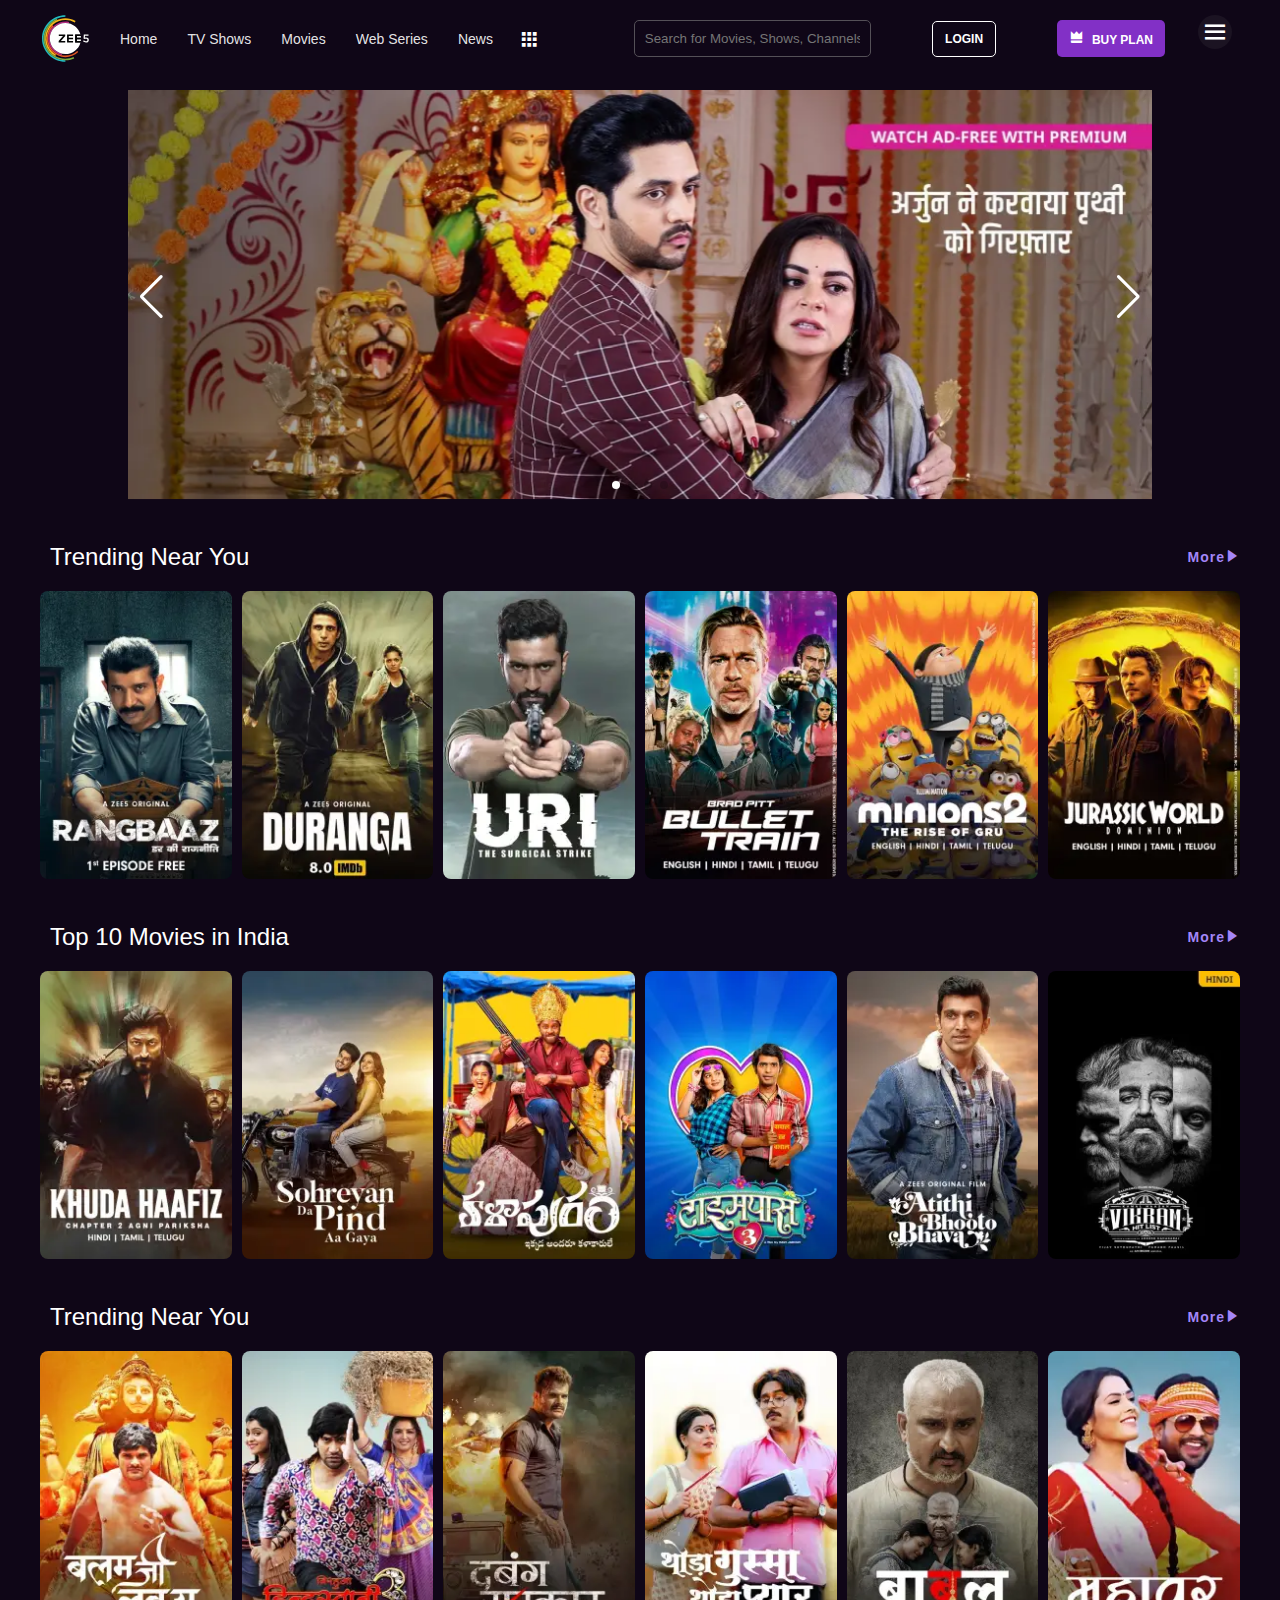
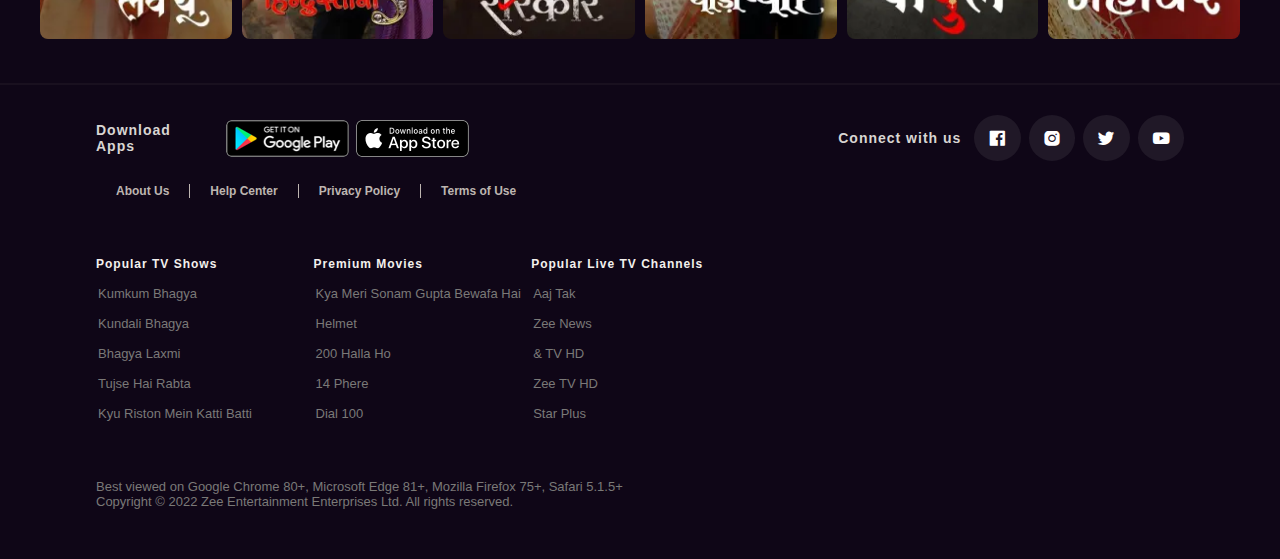
<file: index.html>
<!DOCTYPE html>
<html lang="en">
  <head>
    <meta charset="UTF-8" />
    <meta http-equiv="X-UA-Compatible" content="IE=edge" />
    <meta name="viewport" content="width=device-width, initial-scale=1.0" />
    <title>
      ZEE5 - Watch TV Shows, 100+ Originals, Movies, News &amp; Live TV Online
    </title>
    <link
      href="https://unpkg.com/boxicons@2.1.4/css/boxicons.min.css"
      rel="stylesheet"
    />
    <link
      rel="stylesheet"
      href="https://cdn.jsdelivr.net/npm/swiper@8/swiper-bundle.min.css"
    />
    <link rel="stylesheet" href="CSS/style.css" />
    <link rel="stylesheet" href="CSS/responsive.css" />
  </head>
  <body>
    <header>
      <nav>
        <div class="logo">
          <img src="images/ZEE5_logo.svg" alt="" />
        </div>
        <div class="menubar">
          <a href="index.html">Home</a><a href="tvshows.html">TV Shows</a
          ><a href="movies.html">Movies</a
          ><a href="webseries.html">Web Series</a><a href="news.html">News</a>
          <i class="bx bxs-grid"></i>
        </div>
        <div class="searchbar">
          <input
            type="text"
            name="search"
            placeholder="Search for Movies, Shows, Channels etc."
          />
          <a href="login.html"> <button class="login">LOGIN</button></a>
          <button class="buy_plan"><i class="bx bxs-crown"></i>BUY PLAN</button>
        </div>
        <div class="hamburger">
          <i class="bx bx-menu"></i>
        </div>
      </nav>
    </header>
    <main>
      <!-- slider part  -->
      <div class="container">
        <div class="swiper">
          <!-- Additional required wrapper -->
          <div class="swiper-wrapper">
            <!-- Slides -->
            <div class="swiper-slide">
              <img src="images/img1.webp" alt="" />
            </div>
            <div class="swiper-slide">
              <img src="images/img2.webp" alt="" />
            </div>
            <div class="swiper-slide">
              <img src="images/img3.webp" alt="" />
            </div>
            <div class="swiper-slide">
              <img src="images/img4.webp" alt="" />
            </div>
          </div>
          <!-- If we need pagination -->
          <div class="swiper-pagination"></div>

          <!-- If we need navigation buttons -->
          <div class="swiper-button-prev"></div>
          <div class="swiper-button-next"></div>
        </div>
      </div>

      <!-- card part -->
      <div class="card_container">
        <div class="card_heading">
          <h2>Trending Near You</h2>
          <h4>More<i class="bx bxs-right-arrow"></i></h4>
        </div>
        <div class="cards"><img src="images/card1.webp" alt="" /></div>
        <div class="cards"><img src="images/card2.webp" alt="" /></div>
        <div class="cards"><img src="images/card3.webp" alt="" /></div>
        <div class="cards"><img src="images/card4.webp" alt="" /></div>
        <div class="cards"><img src="images/card5.webp" alt="" /></div>
        <div class="cards"><img src="images/card6.webp" alt="" /></div>
      </div>
      <div class="card_container">
        <div class="card_heading">
          <h2>Top 10 Movies in India</h2>
          <h4>More<i class="bx bxs-right-arrow"></i></h4>
        </div>
        <div class="cards"><img src="images/card7.webp" alt="" /></div>
        <div class="cards"><img src="images/card8.webp" alt="" /></div>
        <div class="cards"><img src="images/card9.webp" alt="" /></div>
        <div class="cards"><img src="images/card10.webp" alt="" /></div>
        <div class="cards"><img src="images/card11.webp" alt="" /></div>
        <div class="cards"><img src="images/card12.webp" alt="" /></div>
      </div>
      <div class="card_container">
        <div class="card_heading">
          <h2>Trending Near You</h2>
          <h4>More<i class="bx bxs-right-arrow"></i></h4>
        </div>
        <div class="cards"><img src="images/card13.webp" alt="" /></div>
        <div class="cards"><img src="images/card14.webp" alt="" /></div>
        <div class="cards"><img src="images/card15.webp" alt="" /></div>
        <div class="cards"><img src="images/card16.webp" alt="" /></div>
        <div class="cards"><img src="images/card17.webp" alt="" /></div>
        <div class="cards"><img src="images/card18.webp" alt="" /></div>
      </div>
    </main>
    <hr />
    <!-- footer part  -->
    <footer>
      <div class="footerbox">
        <div class="media_connect">
          <h4>Download Apps</h4>
          <img src="play_store_img.png" alt="" />
          <img src="appstore_img.png" alt="" />
          <h4 id="media_heading">Connect with us</h4>
          <i id="fb" class="bx bxl-facebook-square"></i>
          <i id="insta" class="bx bxl-instagram-alt"></i>
          <i id="twitter" class="bx bxl-twitter"></i>
          <i id="youtube" class="bx bxl-youtube"></i>
        </div>
        <div class="site_info">
          <a id="about_page" href="#">About Us</a><a href="#">Help Center</a
          ><a href="#">Privacy Policy</a><a href="#">Terms of Use</a>
        </div>
        <div class="show-categories">
          <div class="shows">
            <h4 class="show_heading">Popular TV Shows</h4>
            <h4 class="show_content">Kumkum Bhagya</h4>
            <h4 class="show_content">Kundali Bhagya</h4>
            <h4 class="show_content">Bhagya Laxmi</h4>
            <h4 class="show_content">Tujse Hai Rabta</h4>
            <h4 class="show_content">Kyu Riston Mein Katti Batti</h4>
          </div>
          <div class="shows">
            <h4 class="show_heading">Premium Movies</h4>
            <h4 class="show_content">Kya Meri Sonam Gupta Bewafa Hai</h4>
            <h4 class="show_content">Helmet</h4>
            <h4 class="show_content">200 Halla Ho</h4>
            <h4 class="show_content">14 Phere</h4>
            <h4 class="show_content">Dial 100</h4>
          </div>
          <div class="shows">
            <h4 class="show_heading">Popular Live TV Channels</h4>
            <h4 class="show_content">Aaj Tak</h4>
            <h4 class="show_content">Zee News</h4>
            <h4 class="show_content">& TV HD</h4>
            <h4 class="show_content">Zee TV HD</h4>
            <h4 class="show_content">Star Plus</h4>
          </div>
        </div>
        <p>
          Best viewed on Google Chrome 80+, Microsoft Edge 81+, Mozilla Firefox
          75+, Safari 5.1.5+ Copyright © 2022 Zee Entertainment Enterprises Ltd.
          All rights reserved.
        </p>
      </div>
    </footer>
    <script src="https://cdn.jsdelivr.net/npm/swiper@8/swiper-bundle.min.js"></script>
  </body>
</html>

<script src="JS/index.js"></script>
</file>
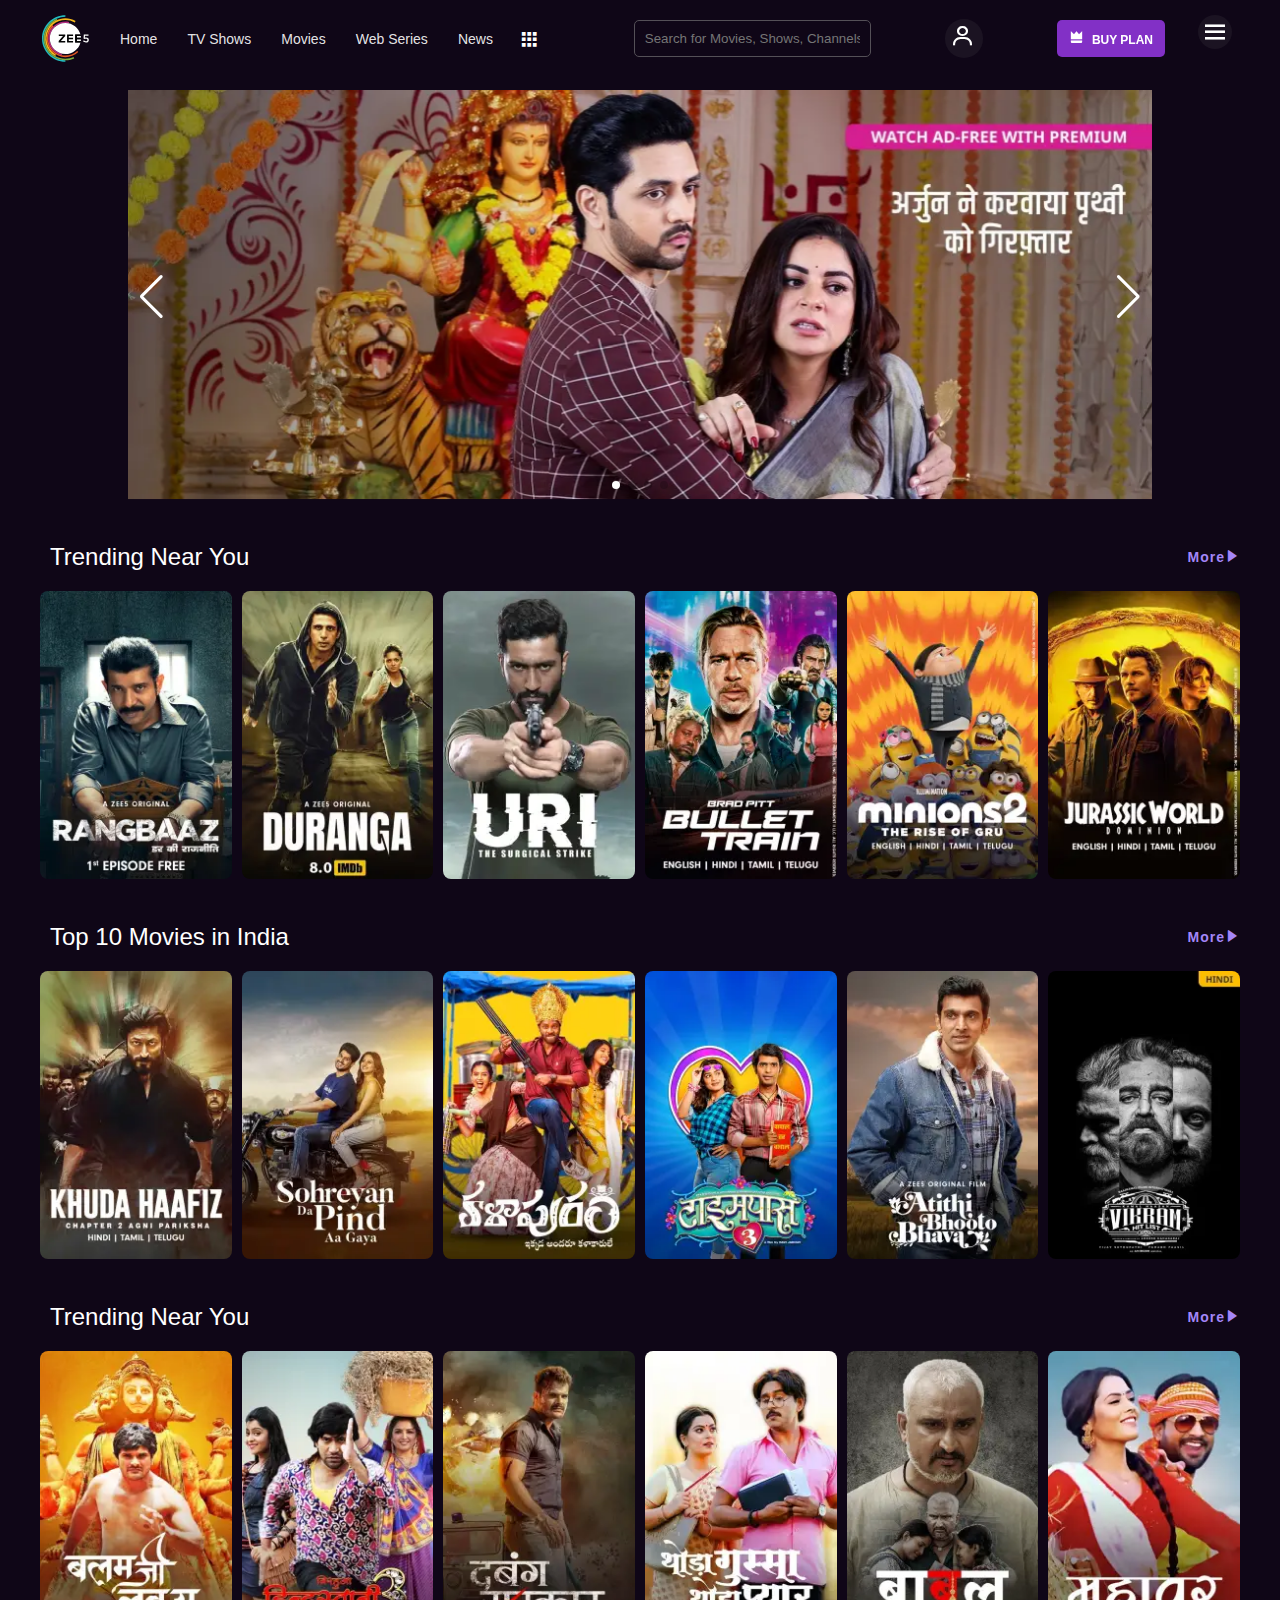
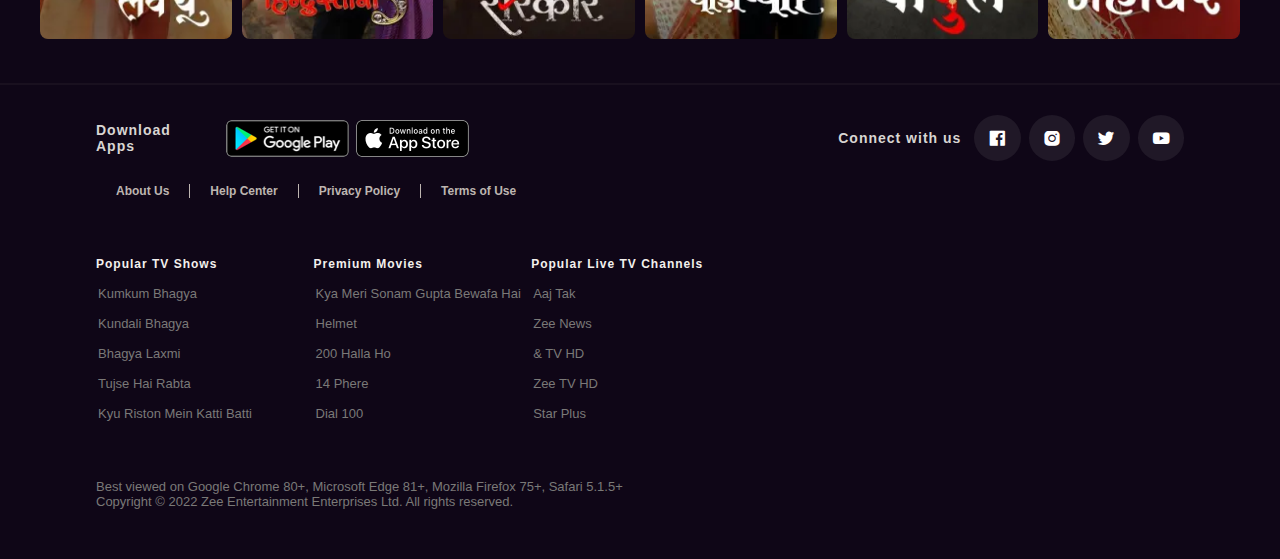
<file: home.html>
<!DOCTYPE html>
<html lang="en">
  <head>
    <meta charset="UTF-8" />
    <meta http-equiv="X-UA-Compatible" content="IE=edge" />
    <meta name="viewport" content="width=device-width, initial-scale=1.0" />
    <title>
      ZEE5 - Watch TV Shows, 100+ Originals, Movies, News &amp; Live TV Online
    </title>
    <link
      href="https://unpkg.com/boxicons@2.1.4/css/boxicons.min.css"
      rel="stylesheet"
    />
    <link
      rel="stylesheet"
      href="https://cdn.jsdelivr.net/npm/swiper@8/swiper-bundle.min.css"
    />
    <link rel="stylesheet" href="CSS/style.css" />
    <link rel="stylesheet" href="CSS/responsive.css" />
  </head>
  <body>
    <header>
      <nav>
        <div class="logo">
          <img src="images/ZEE5_logo.svg" alt="" />
        </div>
        <div class="menubar">
          <a href="index.html">Home</a><a href="tvshows.html">TV Shows</a
          ><a href="movies.html">Movies</a
          ><a href="webseries.html">Web Series</a><a href="news.html">News</a>
          <i class="bx bxs-grid"></i>
        </div>
        <div class="searchbar">
          <input
            type="text"
            name="search"
            placeholder="Search for Movies, Shows, Channels etc."
          />
          <div id="user">
            <span onclick="userMenu()" id="userid"
              ><i class="bx bx-user"></i
            ></span>
            <span id="usertext">My Profile</span>
          </div>
          <div id="userDetails">
            <button onclick="cutDiv()">X</button>
            <div id="userNumber">
              <i class="bx bx-user"></i>
              <span id="number"></span>
            </div>
            <div id="dropdown">
              <input
                type="text"
                class="textBox"
                placeholder="My Account"
                readonly
              />
              <div class="option">
                <div><a href="#">My Watchlist</a></div>
                <div><a href="#">My Subscription</a></div>
                <div><a href="#">My Rentals</a></div>
                <div><a href="#">My transactions</a></div>
                <div><a href="index.html">Logout</a></div>
              </div>
            </div>
          </div>

          <button class="buy_plan"><i class="bx bxs-crown"></i>BUY PLAN</button>
        </div>
        <div class="hamburger">
          <i class="bx bx-menu"></i>
        </div>
      </nav>
    </header>

    <main>
      <!-- slider part  -->
      <div class="container">
        <div class="swiper">
          <!-- Additional required wrapper -->
          <div class="swiper-wrapper">
            <!-- Slides -->
            <div class="swiper-slide">
              <img src="images/img1.webp" alt="" />
            </div>
            <div class="swiper-slide">
              <img src="images/img2.webp" alt="" />
            </div>
            <div class="swiper-slide">
              <img src="images/img3.webp" alt="" />
            </div>
            <div class="swiper-slide">
              <img src="images/img4.webp" alt="" />
            </div>
          </div>
          <!-- If we need pagination -->
          <div class="swiper-pagination"></div>

          <!-- If we need navigation buttons -->
          <div class="swiper-button-prev"></div>
          <div class="swiper-button-next"></div>
        </div>
      </div>

      <!-- card part -->
      <div class="card_container">
        <div class="card_heading">
          <h2>Trending Near You</h2>
          <h4>More<i class="bx bxs-right-arrow"></i></h4>
        </div>
        <div class="cards"><img src="images/card1.webp" alt="" /></div>
        <div class="cards"><img src="images/card2.webp" alt="" /></div>
        <div class="cards"><img src="images/card3.webp" alt="" /></div>
        <div class="cards"><img src="images/card4.webp" alt="" /></div>
        <div class="cards"><img src="images/card5.webp" alt="" /></div>
        <div class="cards"><img src="images/card6.webp" alt="" /></div>
      </div>
      <div class="card_container">
        <div class="card_heading">
          <h2>Top 10 Movies in India</h2>
          <h4>More<i class="bx bxs-right-arrow"></i></h4>
        </div>
        <div class="cards"><img src="images/card7.webp" alt="" /></div>
        <div class="cards"><img src="images/card8.webp" alt="" /></div>
        <div class="cards"><img src="images/card9.webp" alt="" /></div>
        <div class="cards"><img src="images/card10.webp" alt="" /></div>
        <div class="cards"><img src="images/card11.webp" alt="" /></div>
        <div class="cards"><img src="images/card12.webp" alt="" /></div>
      </div>
      <div class="card_container">
        <div class="card_heading">
          <h2>Trending Near You</h2>
          <h4>More<i class="bx bxs-right-arrow"></i></h4>
        </div>
        <div class="cards"><img src="images/card13.webp" alt="" /></div>
        <div class="cards"><img src="images/card14.webp" alt="" /></div>
        <div class="cards"><img src="images/card15.webp" alt="" /></div>
        <div class="cards"><img src="images/card16.webp" alt="" /></div>
        <div class="cards"><img src="images/card17.webp" alt="" /></div>
        <div class="cards"><img src="images/card18.webp" alt="" /></div>
      </div>
    </main>
    <hr />
    <!-- footer part  -->
    <footer>
      <div class="footerbox">
        <div class="media_connect">
          <h4>Download Apps</h4>
          <img src="images/play_store_img.png" alt="" />
          <img src="images/appstore_img.png" alt="" />
          <h4 id="media_heading">Connect with us</h4>
          <i id="fb" class="bx bxl-facebook-square"></i>
          <i id="insta" class="bx bxl-instagram-alt"></i>
          <i id="twitter" class="bx bxl-twitter"></i>
          <i id="youtube" class="bx bxl-youtube"></i>
        </div>
        <div class="site_info">
          <a id="about_page" href="#">About Us</a><a href="#">Help Center</a
          ><a href="#">Privacy Policy</a><a href="#">Terms of Use</a>
        </div>
        <div class="show-categories">
          <div class="shows">
            <h4 class="show_heading">Popular TV Shows</h4>
            <h4 class="show_content">Kumkum Bhagya</h4>
            <h4 class="show_content">Kundali Bhagya</h4>
            <h4 class="show_content">Bhagya Laxmi</h4>
            <h4 class="show_content">Tujse Hai Rabta</h4>
            <h4 class="show_content">Kyu Riston Mein Katti Batti</h4>
          </div>
          <div class="shows">
            <h4 class="show_heading">Premium Movies</h4>
            <h4 class="show_content">Kya Meri Sonam Gupta Bewafa Hai</h4>
            <h4 class="show_content">Helmet</h4>
            <h4 class="show_content">200 Halla Ho</h4>
            <h4 class="show_content">14 Phere</h4>
            <h4 class="show_content">Dial 100</h4>
          </div>
          <div class="shows">
            <h4 class="show_heading">Popular Live TV Channels</h4>
            <h4 class="show_content">Aaj Tak</h4>
            <h4 class="show_content">Zee News</h4>
            <h4 class="show_content">& TV HD</h4>
            <h4 class="show_content">Zee TV HD</h4>
            <h4 class="show_content">Star Plus</h4>
          </div>
        </div>
        <p>
          Best viewed on Google Chrome 80+, Microsoft Edge 81+, Mozilla Firefox
          75+, Safari 5.1.5+ Copyright © 2022 Zee Entertainment Enterprises Ltd.
          All rights reserved.
        </p>
      </div>
    </footer>
    <script src="https://cdn.jsdelivr.net/npm/swiper@8/swiper-bundle.min.js"></script>
  </body>
</html>

<script src="JS/index.js"></script>
</file>
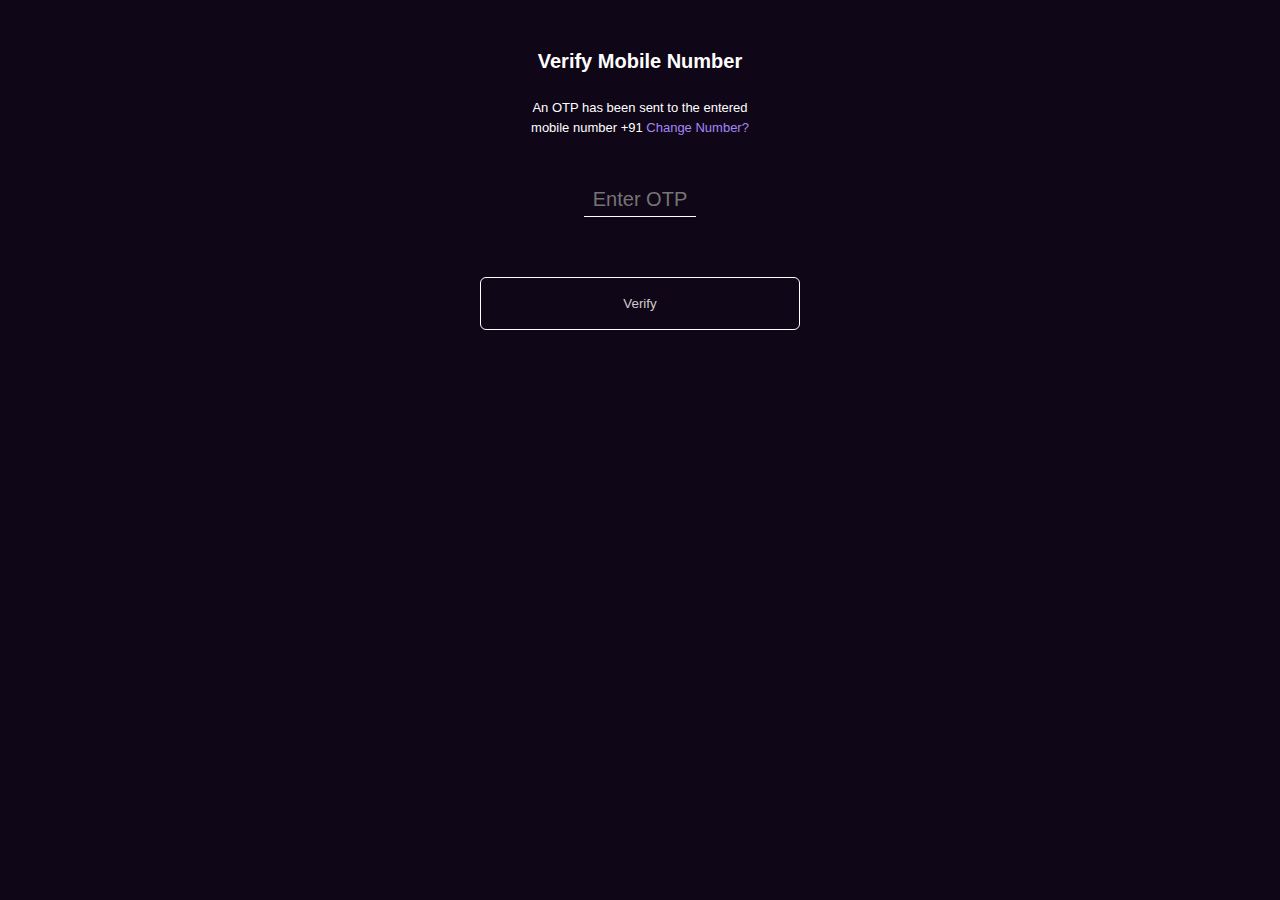
<file: otp.html>
<!DOCTYPE html>
<html lang="en">
  <head>
    <meta charset="UTF-8" />
    <meta http-equiv="X-UA-Compatible" content="IE=edge" />
    <meta name="viewport" content="width=device-width, initial-scale=1.0" />
    <title>Register with ZEE5 - Enjoy Uninterrupted Video Experience</title>
    <link rel="stylesheet" href="CSS/otp.css" />
  </head>
  <body>
    <div class="otp">
      <h3>Verify Mobile Number</h3>
      <p>
        An OTP has been sent to the entered mobile number +91
        <span id="mobileNumber"></span>
        <a href="signup.html">Change Number?</a>
      </p>
      <input
        oninput="inputFun()"
        type="password"
        name=""
        id="num"
        placeholder="Enter OTP"
      />
      <button
        id="otp_button"
        onclick="verifyFun()"
        class="verify_button"
        disabled="disabled"
      >
        Verify
      </button>
      <h4 id="invalidOtp">Either OTP is not valid or has expired</h4>
    </div>
  </body>
</html>
<script src="JS/otp.js"></script>
</file>
<file: CSS/style.css>
:root {
  --main-bg-color: #0f0617;
}
body {
  margin-top: 90px;
  background-color: var(--main-bg-color);
}
* {
  margin: 0;
  padding: 0;
  box-sizing: border-box;
  font-family: sans-serif;
}
/* header section  */
header {
  background-color: var(--main-bg-color);
  position: fixed;
  top: 0;
  left: 0;
  width: 100%;
  transition: 0.6s;
  z-index: 2;
}
nav {
  padding: 15px;
  display: grid;
  grid-template-columns: repeat(4, 8% 34% 50% 8%);
}
nav > .logo {
  display: block;
  display: flex;
  justify-content: center;
  align-items: center;
}
nav > .logo > img {
  text-align: center;
  display: block;
  width: 47%;
  cursor: pointer;
}
nav > .menubar {
  display: flex;
  justify-content: space-between;
  align-items: center;
}
nav > .menubar > a {
  text-decoration: none;
  color: rgba(255, 255, 255, 0.9);
  margin: 0px 5px;
  font-size: 14px;
  font-weight: 400;
}
nav > .menubar > a:hover {
  color: white;
}
nav > .menubar > .bx {
  color: white;
  font-size: 22px;
  cursor: pointer;
  transition: 0.5s ease;
}
nav > .menubar > .bx:hover {
  color: #da76ff;
}
nav > .searchbar {
  display: flex;
  align-items: center;
  justify-content: space-between;
}
nav > .searchbar > input {
  margin-left: 15%;
  width: 38%;
  color: white;
  border-radius: 5px;
  padding: 10px;
  background-color: var(--main-bg-color);
  border: 1px solid #545057;
}
nav > .searchbar > input:hover {
  border: 1px solid #545057;
}
nav > .searchbar > a > .login {
  border: 1px solid white;
  padding: 10px 12px;
  border-radius: 5px;
  background-color: var(--main-bg-color);
  transition: 0.5s ease;
  cursor: pointer;
  font-size: 12px;
  color: white;
  font-weight: 700;
}
nav > .searchbar > a > .login:hover {
  background-color: white;
  color: black;
}
/* this style tag is only for home.html */
nav > .searchbar > #user {
  color: white;
  display: flex;
  flex-direction: column;
  justify-content: space-between;
  align-items: center;
  margin-top: 0px;
  margin-bottom: -20px;
}
nav > .searchbar > #user > #userid {
  font-size: 25px;
  width: 55%;
  padding: 5px;
  cursor: pointer;
  margin-bottom: 5px;
  border-radius: 20px;
  background-color: #1b1322;
  transition: 0.5s ease;
}
nav > .searchbar > #user > #userid:hover {
  background-color: rgb(61, 54, 67);
}
nav > .searchbar > #user > #usertext {
  visibility: hidden;
  opacity: 0;
  padding: 1px 8px;
  z-index: 1;
  border-radius: 2px;
  background-color: rgb(61, 54, 67);
  font-size: 12px;
  transition: 0.8s ease;
}
nav > .searchbar > #user > #userid:hover ~ #usertext {
  visibility: visible;
  opacity: 1;
}
nav > .searchbar > #userDetails {
  width: 280px;
  height: 60px;
  position: absolute;
  top: 80px;
  border-radius: 5px 5px 0 0;
  display: none;
  right: 190px;
  background-color: #1d1524;
}
#userDetails > button {
  color: white;
  margin-top: -20px;
  position: absolute;
  padding: 8px 12px;
  border: none;
  border-radius: 50px;
  top: -41px;
  background-color: #1b1322;
  font-size: 20px;
  right: 121px;
}
#userNumber > .bx {
  font-size: 25px;
  color: white;
  padding: 5px;
  cursor: pointer;
  margin: 0px 25px;
  margin-top: 10px;
  border-radius: 20px;
  background-color: rgb(61, 54, 67);
}
#userNumber > #number {
  color: white;
  font-weight: 600;
  font-size: 17px;
}
#dropdown {
  width: 280px;
  height: 60px;
  position: absolute;
  top: 60px;
  right: 0px;
  background-color: #0f0617;
}
#dropdown::before {
  content: "";
  position: absolute;
  width: 8px;
  height: 8px;
  right: 20px;
  top: 15px;
  z-index: 1111;
  border-bottom: 2px solid #fff;
  border-left: 2px solid #fff;
  transform: rotate(-45deg);
  transition: 0.5s;
  pointer-events: none;
}
#dropdown.active::before {
  transform: rotate(-225deg);
  top: 25px;
}
#dropdown input {
  position: absolute;
  top: 0;
  left: 0;
  width: 100%;
  height: 100%;
  background-color: #0f0617;
  border: none;
  outline: none;
  font-size: 18px;
  font-weight: 600;
  padding: 12px 20px;
}
#dropdown .option {
  position: absolute;
  top: 48px;
  background-color: #0f0617;
  width: 100%;
  overflow: hidden;
  border-radius: 5px;
  display: none;
}
#dropdown.active .option {
  display: block;
}
#dropdown .option div {
  padding: 12px 20px;
  cursor: pointer;
}
#dropdown .option div:hover {
  background-color: #1d1524;
}
#dropdown .option div a {
  color: white;
  text-decoration: none;
  padding: 0px 10px;
  font-weight: 600;
}
/* this style tag is only for home.html */
nav > .searchbar > .buy_plan {
  padding: 10px 12px;
  border: none;
  border-radius: 5px;
  background-color: #8230c6;
  color: white;
  cursor: pointer;
  font-size: 12px;
  transition: 0.5s ease;
  font-weight: 700;
}
nav > .searchbar > .buy_plan:hover {
  background-color: #5e1897;
  color: white;
}
nav > .searchbar > .buy_plan > .bx {
  font-size: 15px;
  margin-right: 8px;
}
nav > .hamburger {
  text-align: center;
  cursor: pointer;
}
nav > .hamburger > .bx {
  border-radius: 50px;
  padding: 2px;
  background-color: #1b1322;
  font-size: 30px;
  color: white;
}
/* main section  */
main > .container {
  background-color: transparent;
  width: 100%;
  height: auto;
}
main > .container > .swiper {
  width: 80%;
  height: fit-content;
}
main > .container > .swiper > .swiper-wrapper > .swiper-slide > img {
  width: 100%;
  height: fit-content;
  cursor: pointer;
}
main > .container > .swiper > .swiper-button-prev,
.swiper > .swiper-button-next {
  color: white;
}
main > .container > .swiper .swiper-pagination-bullet-active {
  background-color: white;
}
main > .card_container {
  display: grid;
  padding: 30px 40px 0px 40px;
  grid-template-columns: repeat(6, 1fr);
  gap: 10px;
}
main > .card_container > .card_heading {
  display: flex;
  justify-content: space-between;
  align-items: center;
  grid-area: 1/1/2/7;
}
main > .card_container > .card_heading > h2 {
  color: white;
  font-weight: 500;
  padding: 10px;
  cursor: pointer;
}
main > .card_container > .card_heading > h4 {
  font-size: 14px;
  color: #a486f9;
  font-weight: 550;
  letter-spacing: 1px;
  cursor: pointer;
}
main > .card_container > .cards {
  border-radius: 8px;
}
main > .card_container > .cards > img {
  width: 100%;
  border-radius: 8px;
}
hr {
  margin-top: 40px;
  border: 1px solid rgb(27, 19, 34, 0.8);
}
/* footer section  */

footer > .footerbox {
  width: 85%;
  margin: auto;
  margin-bottom: 50px;
}
footer > .footerbox > .media_connect {
  display: grid;
  grid-template-columns: repeat(8, 11% 12% 12% 45% 5% 5% 5% 5%);
  margin-top: 30px;
  align-items: center;
}
footer > .footerbox > .media_connect > h4 {
  color: #d8d5d2;
  font-size: 14px;
  letter-spacing: 1px;
  font-weight: 700;
  margin-right: 5px;
}
footer > .footerbox > .media_connect > img {
  margin: 0px 10px;
  cursor: pointer;
}
footer > .footerbox > .media_connect > #media_heading {
  text-align: end;
}
footer > .footerbox > .media_connect > .bx {
  color: white;
  font-size: 20px;
  cursor: pointer;
  margin-left: 8px;
  padding: 13px;
  border-radius: 50%;
  background-color: rgb(32, 24, 39);
  transition: 0.5s ease;
}
footer > .footerbox > .media_connect > #fb:hover {
  background-color: #3c5b97;
}
footer > .footerbox > .media_connect > #insta:hover {
  background-color: #db2878;
}
footer > .footerbox > .media_connect > #twitter:hover {
  background-color: #22a3ef;
}
footer > .footerbox > .media_connect > #youtube:hover {
  background-color: #c22d2a;
}
footer > .footerbox > .site_info {
  margin: 20px;
}
footer > .footerbox > .site_info > a {
  color: #bdb5b0;
  font-size: 12px;
  font-weight: 600;
  padding: 0px 20px;
  border-left: 1px solid #bdb5b0;
  text-decoration: none;
  transition: 0.5s ease;
}
footer > .footerbox > .site_info > #about_page {
  border-left: 0;
  padding-left: 0;
}
footer > .footerbox > .site_info > a:hover {
  color: #7e81ed;
}
footer > .footerbox > .show-categories {
  display: grid;
  margin: 50px 0px;
  grid-template-columns: repeat(5, 1fr);
}
footer > .footerbox > .show-categories > .shows > .show_heading {
  color: #f3f0ed;
  font-size: 12px;
  letter-spacing: 1px;
  display: inline;
  line-height: 30px;
  cursor: pointer;
}
footer > .footerbox > .show-categories > .shows > .show_content {
  font-size: 13px;
  cursor: pointer;
  color: #7a7977;
  margin-left: 2px;
  font-weight: 400;
  line-height: 30px;
  transition: 0.5s ease;
}
footer > .footerbox > .show-categories > .shows > .show_content:hover {
  color: #7e81ed;
}
footer > .footerbox > p {
  color: #7a7977;
  width: 50%;
  font-size: 13px;
  font-weight: 500;
}
</file>
<file: CSS/responsive.css>
/* for tablet and mobile */
@media all and (min-width: 300px) and (max-width: 700px) {
  body {
    margin-top: 100px;
  }
  header {
    width: 100%;
  }
  nav {
    grid-template-columns: repeat(1, 8% 75%);
    padding: 10px 0px 10px 10px;
  }
  nav > .logo > img {
    width: 100%;
  }
  nav > .menubar {
    grid-area: 2/1/3/4;
    display: block;
    margin: 15px 0;
  }
  nav > .menubar > a {
    margin: 0 5px;
    font-size: 12px;
  }
  nav > .menubar > .bx {
    display: none;
  }
  nav > .searchbar > input {
    display: none;
  }
  nav > .searchbar > .buy_plan {
    padding: 5px 8px;
    font-size: 9px;
    margin-left: 8px;
  }
  main {
    width: 100%;
    margin: auto;
  }
  main > .container {
    width: 100%;
    overflow: hidden;
  }
  main > .container > .swiper {
    width: 100%;
    height: auto;
  }
  main > .container > .swiper > .swiper-wrapper > .swiper-slide > img {
    width: 100%;
    height: fit-content;
    cursor: pointer;
  }
  main > .card_container {
    overflow: hidden;
    padding: 0;
    grid-template-columns: repeat(3, 1fr);
    gap: 7px;
  }
  main > .card_container > .card_heading > h2 {
    font-size: 15px;
  }
  main > .card_container > .card_heading > h4 {
    font-size: 12px;
  }
  footer > .footerbox > .media_connect {
    grid-template-columns: repeat(1, 50% 50%);
  }
  footer > .footerbox > .media_connect > h4 {
    display: none;
  }
  footer > .footerbox > .media_connect > img {
    margin: 10px auto;
    width: 70%;
    cursor: pointer;
  }
  footer > .footerbox > .media_connect > .bx {
    margin-left: 0px;
    width: 45px;
    margin: 10px auto;
  }
  footer > .footerbox > .site_info {
    margin: 20px;
    text-align: center;
    line-height: 40px;
  }
  footer > .footerbox > .show-categories {
    display: grid;
    margin: 50px 0px;
    grid-template-columns: repeat(2, 1fr);
  }
  footer > .footerbox > p {
    color: #7a7977;
    width: 100%;
    font-size: 13px;
    font-weight: 500;
  }

  /* this style tag is only for home.html */
  nav > .searchbar > #user {
    margin-top: 5px;
  }
  nav > .searchbar > #userDetails {
    width: 360px;
    top: 75px;
    border-radius: 0;
    right: 0px;
  }
  #userDetails > button {
    top: -40px;
    right: 264px;
  }
  #dropdown {
    width: 360px;
    top: 60px;
    right: 0px;
  }
}
</file>
<file: CSS/otp.css>
* {
  margin: 0;
  padding: 0;
  box-sizing: border-box;
  font-family: sans-serif;
}
body {
  margin-top: 50px;
  background-color: #0f0617;
}
.otp {
  width: 25%;
  margin: 50px auto;
  text-align: center;
}
.otp > h3 {
  color: white;
  font-size: 20px;
  font-weight: 700;
  margin: 10px auto;
}
.otp > p {
  margin: 25px auto;
  color: white;
  width: 80%;
  line-height: 20px;
  font-size: 13px;
}
.otp > p > a {
  color: #a486f9;
  text-decoration: none;
  font-size: 13px;
}
.otp > input {
  background-color: transparent;
  padding: 5px;
  width: 35%;
  text-align: center;
  border: none;
  border-bottom: 1px solid white;
  margin: 20px auto;
  color: white;
  font-size: 20px;
}
.otp > input::-webkit-inner-spin-button {
  -webkit-appearance: none;
}
.otp > .verify_button {
  border: 1px solid white;
  width: 100%;
  padding: 18px;
  margin: 40px auto;
  border-radius: 6px;
  cursor: not-allowed;
  background-color: transparent;
  color: #cfcdcb;
}
.otp > #invalidOtp {
  background-color: rgb(51, 51, 51);
  color: white;
  width: 70%;
  font-size: 14px;
  font-weight: 600;
  line-height: 20px;
  padding: 20px;
  margin: 70px auto;
  animation: scale-up-bottom 1s ease-in-out 0.3s both;
  display: none;
}

@-webkit-keyframes scale-up-bottom {
  0% {
    -webkit-transform: scale(0.5);
    transform: scale(0.5);
    -webkit-transform-origin: 50% 100%;
    transform-origin: 50% 100%;
  }
  100% {
    -webkit-transform: scale(1);
    transform: scale(1);
    -webkit-transform-origin: 50% 100%;
    transform-origin: 50% 100%;
  }
}
@keyframes scale-up-bottom {
  0% {
    -webkit-transform: scale(0.5);
    transform: scale(0.5);
    -webkit-transform-origin: 50% 100%;
    transform-origin: 50% 100%;
  }
  100% {
    -webkit-transform: scale(1);
    transform: scale(1);
    -webkit-transform-origin: 50% 100%;
    transform-origin: 50% 100%;
  }
}

@media all and (min-width: 300px) and (max-width: 600px) {
  .otp {
    width: 90%;
    margin: auto;
    text-align: center;
    margin-bottom: 100px;
  }
}
@media all and (min-width: 600px) and (max-width: 900px) {
  .otp {
    width: 70%;
    margin: auto;
    text-align: center;
    margin-bottom: 100px;
  }
}
</file>
